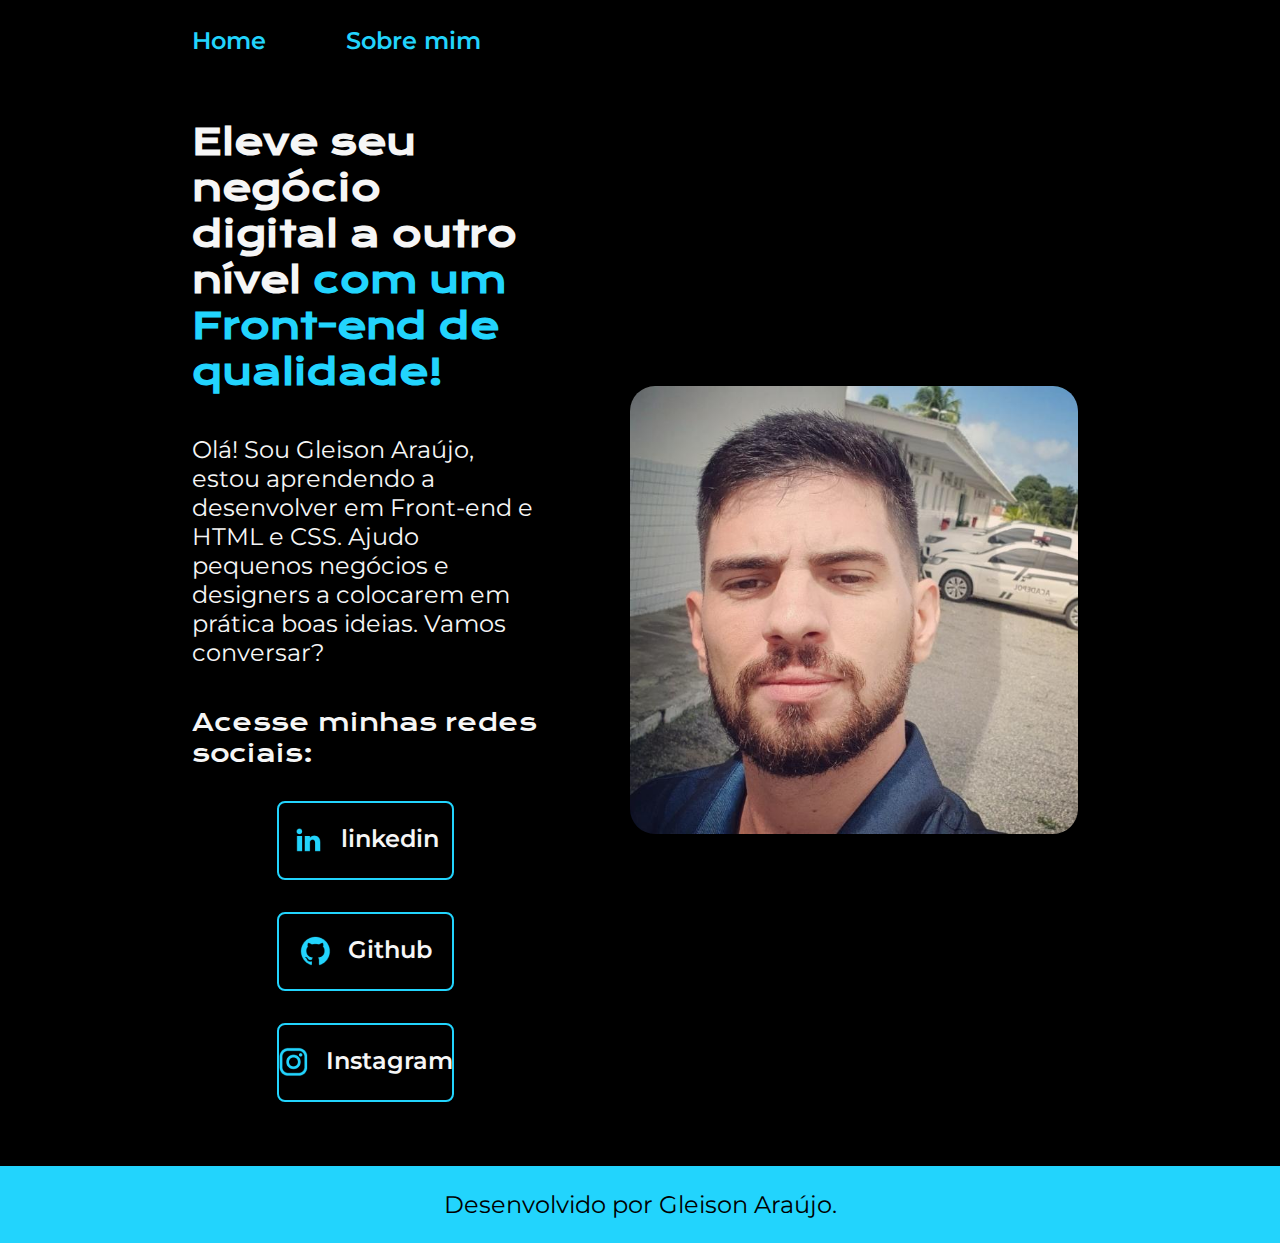
<file: index.html>
<!DOCTYPE html>
<html lang="en">
<head>
    <meta charset="UTF-8">
    <meta name="viewport" content="width=device-width, initial-scale=1.0">
    <title>Portfolio</title>
    <link rel="stylesheet" href="./styles/style.css">
</head>
<body>
    <header class="cabecalho">
        <nav class="cabecalho__menu">
            <a class="cabecalho__menu__link" href="index.html">Home</a> 
            <a class="cabecalho__menu__link" href="about.html">Sobre mim</a>
        </nav>
                
    </header>
    <main class="apresentacao">
      <section class="apresentacao__conteudo">
          <h1 class="apresentacao__conteudo__titulo">
          Eleve seu negócio digital a outro nível <strong class="titulo-destaque">com um Front-end de qualidade!</strong>
          </h1>
          <p class="apresentacao__conteudo__paragrafo">Olá! Sou Gleison Araújo, estou aprendendo a desenvolver em Front-end e HTML e CSS. Ajudo pequenos negócios e designers a colocarem em prática boas ideias. Vamos conversar?</p>
          <div class="apresentacao__links">
            <h2 class="apresentacao__links__subtitulo">Acesse minhas redes sociais:</h2>
              <a class="apresentacao__links__navegacao" href="https://www.linkedin.com/in/gleison-ara%C3%BAjo-3a30a4b5/">
                <img src="./assets/linkedin.png" alt="icone do linkedin"> linkedin
              </a>
              <a class="apresentacao__links__navegacao" href="https://github.com/GLEISONtiago">
                <img src="./assets/github.png" alt="icone do github"> Github
              </a>
              <a class="apresentacao__links__navegacao" href="https://www.instagram.com/gleison.arauj0">
                <img src="./assets/instagram.png" alt="Icone do instagram"> Instagram
              </a>
          </div>
       
      </section>
      <img class="apresentacao__imagem" src="./assets/imagem.jpg" alt="uma selfie de gleison">
  </main>
<footer class="rodape"><p>Desenvolvido por Gleison Araújo.</p></footer>
</body>
</html>
</file>
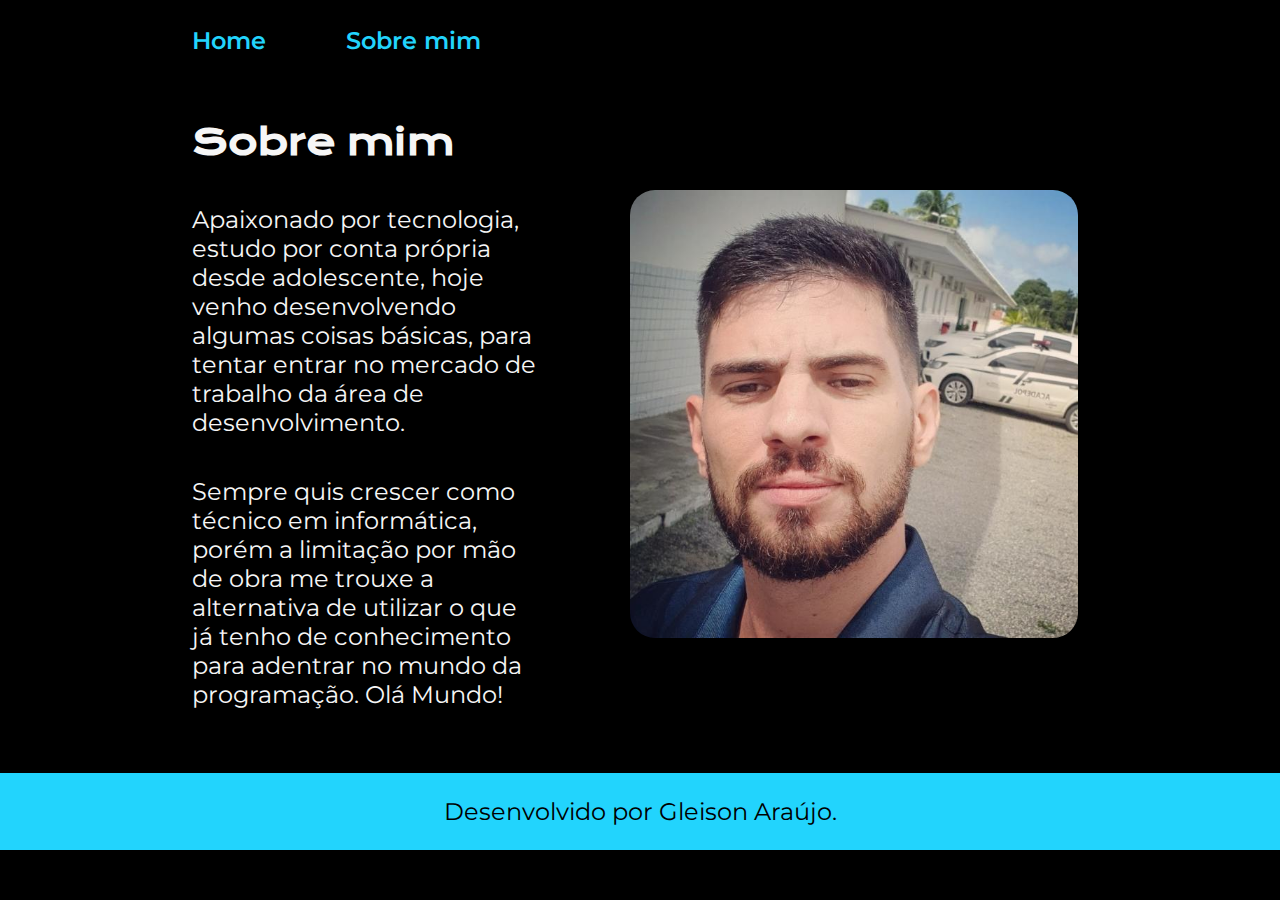
<file: about.html>
<!DOCTYPE html>
<html lang="pt-br">
<head>
    <meta charset="UTF-8">
    <meta name="viewport" content="width=device-width, initial-scale=1.0">
    <title>Sobre mim</title>
    <link rel="stylesheet" href="./styles/style.css">
</head>
<body>
    <header class="cabecalho">
        <nav class="cabecalho__menu">
            <a class="cabecalho__menu__link" href="index.html">Home</a> 
            <a class="cabecalho__menu__link" href="about.html">Sobre mim</a>
        </nav>
    </header>

    <main class="apresentacao">
        <section class="apresentacao__conteudo">
            <h1 class="apresentacao__conteudo__titulo">Sobre mim</h1>
        <p class="apresentacao__conteudo__paragrafo">Apaixonado por tecnologia, estudo por conta própria desde adolescente, hoje venho desenvolvendo algumas coisas básicas, para tentar entrar no mercado de trabalho da área de desenvolvimento.</p>
        <p class="apresentacao__conteudo__paragrafo">
        Sempre quis crescer como técnico em informática, porém a limitação por mão de obra me trouxe a alternativa de utilizar o que já tenho de conhecimento para adentrar no mundo da programação. 

        Olá Mundo!
        </p>
        </section>

    <img class="apresentacao__imagem" src="./assets/imagem.jpg" alt="uma selfie de gleison">
 </main>

    <footer class="rodape">
        <p>Desenvolvido por Gleison Araújo.</p></footer>
</body>
</html>
</file>
<file: styles/style.css>
@import url('https://fonts.googleapis.com/css2?family=Krona+One&family=Montserrat:wght@400;600&display=swap');

:root {
    --cor-primaria: #000000;
    --cor-secundaria: #F6F6F6;
    --cor-terciaria: #22D4FD;
    --cor-hover: #272727;

    --fonte-primaria: 'Krona One', sans-serif;
    --fonte-secundaria: 'Montserrat', sans-serif;
}
*{
    margin: 0;
    padding: 0;
}

body{
    box-sizing: border-box;
    background-color: var(--cor-primaria);
    color: var(--cor-secundaria);
}
.cabecalho{
    padding: 2% 0% 0% 15%;
}
.cabecalho__menu{
    display: flex;
    gap: 80px;
}
.cabecalho__menu__link{
    font-family: var(--fonte-secundaria);
    font-size: 24px;
    font-weight: 600;
    color: var(--cor-terciaria);
    text-decoration: none;
}
.apresentacao{
    padding: 5% 15%;
    display: flex;
    align-items: center;
    justify-content: space-between;
    gap: 82px;
}
.apresentacao__conteudo{
    width: 50%;
    display: flex;
    flex-direction: column;
    gap: 40px;
}

.apresentacao__conteudo__titulo{
    font-size: 2.25rem;
    font-family: var(--fonte-primaria);
}
.titulo-destaque{
    color: var(--cor-terciaria);
}
.apresentacao__conteudo__paragrafo{
    font-size: 1.5rem;
    font-family: var(--fonte-secundaria);
}

.apresentacao__links{
    display: flex;
    flex-direction: column;
    justify-content: space-between;
    align-items: center;
    gap: 2rem;
}
.apresentacao__links__subtitulo{
    font-family: var(--fonte-primaria);
    font-weight: 400;
    font-size: 1.5rem;
}
.apresentacao__links__navegacao{
    display: flex;
    justify-content: center;
    gap: 16px;
    border: 2px solid var(--cor-terciaria);
    width: 50%;
    text-align: center;
    border-radius: 8px;
    font-size: 1.5rem;
    font-weight: 600;
    padding: 21.5px 0;
    text-decoration: none;
    color: var(--cor-secundaria);
    font-family: var(--fonte-secundaria);
}
.apresentacao__links__navegacao:hover{
    background-color: var(--cor-hover);
}
.rodape{
    color: var(--cor-primaria);
    background-color: var(--cor-terciaria);
    padding: 24px;
    text-align: center;
    font-family: var(--fonte-secundaria);
    font-size: 1.5rem;
    font-weight: 400;
}
.apresentacao__imagem {
    width: 50%;
    height: 50%;
    border-radius: 35px;
    padding: 10px 10px;
}

@media (max-width: 1200px ) {
    .cabecalho {
        padding: 10%;
    }
    .cabecalho__menu{
        justify-content: center;
    }
    .apresentacao {
        flex-direction: column-reverse;
        padding: 5%;
    }
    .apresentacao__conteudo{
        width: auto;

    }
}
</file>
